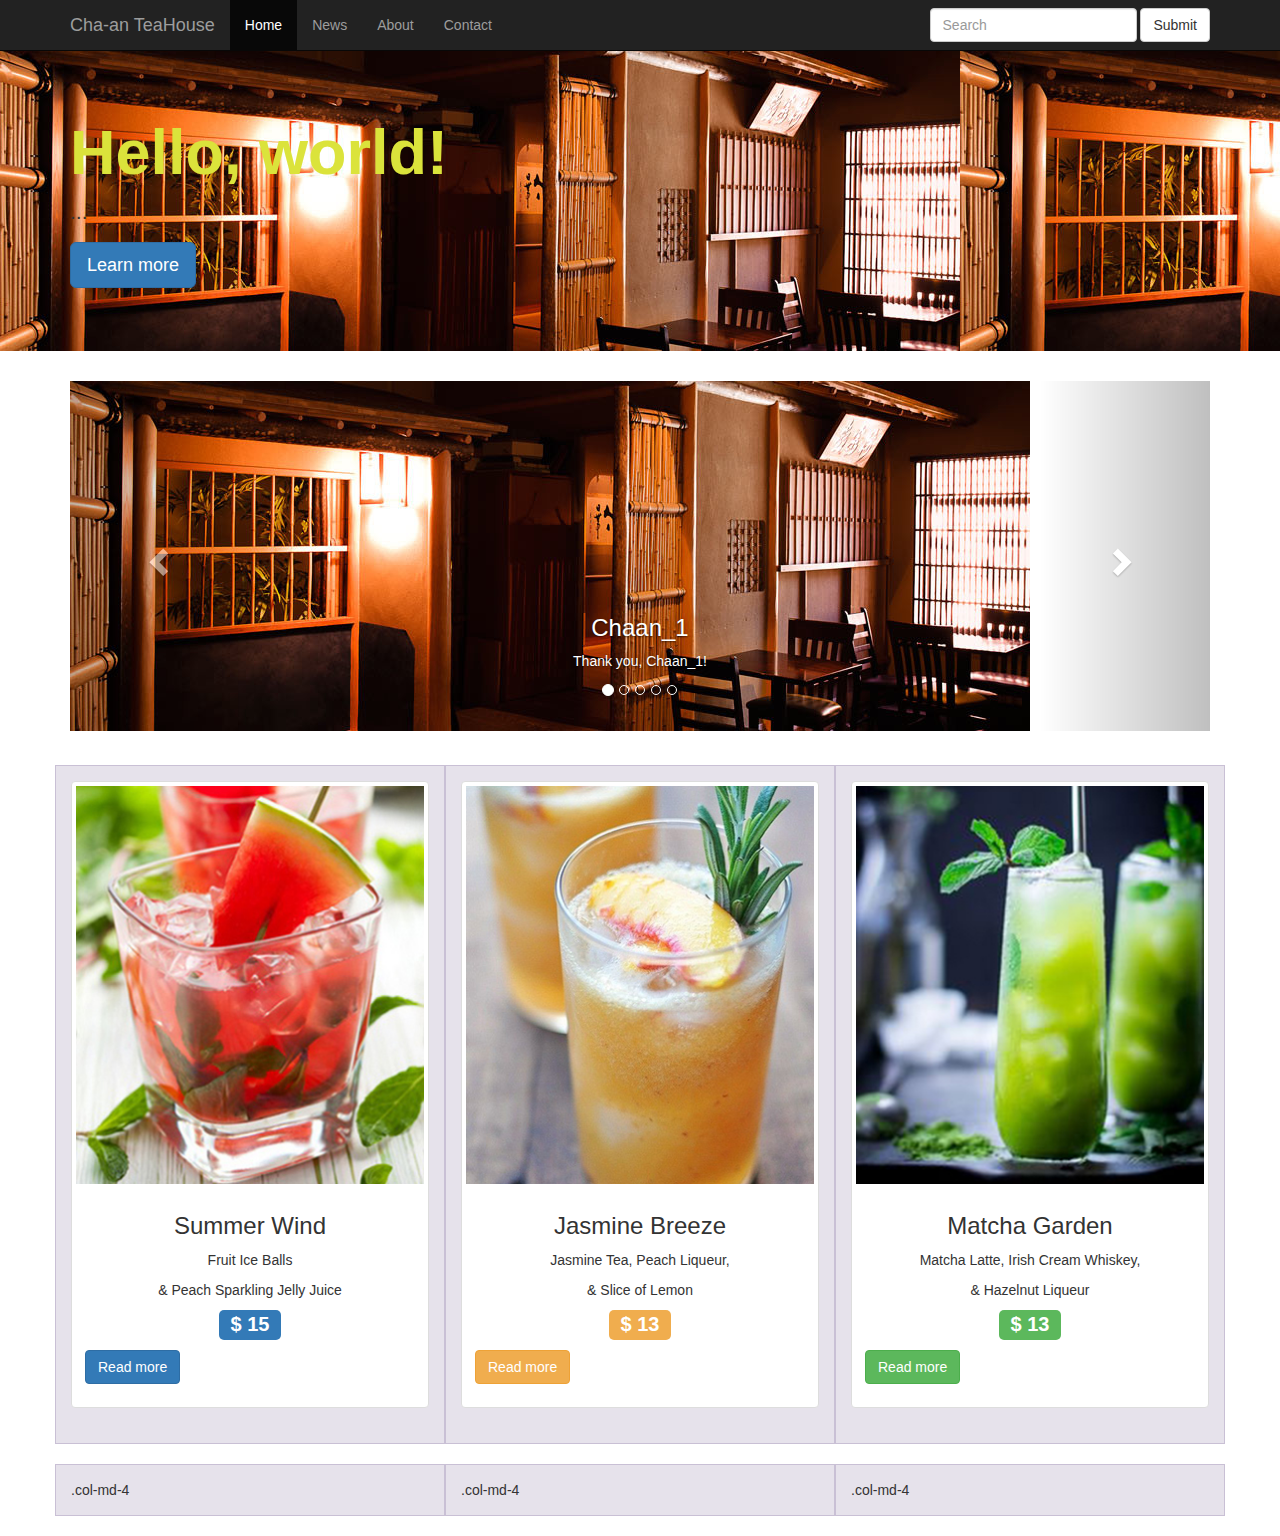
<file: bootstrap/index.html>
<!DOCTYPE html>
<html>
  <head>
    <meta charset="utf-8">
    <meta http-equiv="X-UA-Compatible" content="IE=edge">
    <title>Cha-an TeaHouse</title>
    <link rel="stylesheet" type="text/css" href="style.css">

    <!-- From Bootstrap CDN -->
    <!-- Latest compiled and minified CSS -->
    <link rel="stylesheet" href="https://maxcdn.bootstrapcdn.com/bootstrap/3.3.7/css/bootstrap.min.css">

    <!-- jQuery library -->
    <script src="https://ajax.googleapis.com/ajax/libs/jquery/3.2.1/jquery.min.js"></script>

    <!-- Latest compiled JavaScript -->
    <script src="https://maxcdn.bootstrapcdn.com/bootstrap/3.3.7/js/bootstrap.min.js"></script>

    <meta name="viewport" content="width=device-width,initial-scale=1">

    <style>
      body 
      {
        padding-top: 50px;
      }
      
      .starter-template 
      {
        padding: 40px 15px;
        text-align: center;
      }
    </style>
  </head>
  
  <body>
    <nav class="navbar navbar-inverse navbar-fixed-top">
      <div class="container container-fluid">
        <div class="navbar-header">
          <button type="button" class="navbar-toggle collapsed" data-toggle="collapse" data-target="#navbar" aria-expanded="false" aria-controls="navbar">
            <span class="sr-only">Menu</span>
            <span class="icon-bar"></span>
            <span class="icon-bar"></span>
            <span class="icon-bar"></span>
          </button>
          <a class="navbar-brand" href="#">Cha-an TeaHouse</a>
        </div>

        <!-- Collect the nav links, forms, and other content for toggling -->
        <div id="navbar" class="collapse navbar-collapse">
          <ul class="nav navbar-nav">
            <li class="active"><a href="#">Home</a></li>
            <li><a href="#News">News</a></li>
            <li><a href="#about">About</a></li>
            <li><a href="#contact">Contact</a></li>
          </ul>
          <!-- Search form -->
          <form class="navbar-form navbar-right">
            <div class="form-group">
              <input type="text" class="form-control" placeholder="Search">
            </div>
            <button type="submit" class="btn btn-default">Submit</button>
          </form>
        </div>
        <!--/.nav-collapse -->
      </div>
    </nav>
    
    <!-- jumbotron -->
    <div class="bs-example" data-example-id="simple-jumbotron">
      <div class="jumbotron">
        <div class="container">
          <h1>Hello, world!</h1>
          <p>...</p>
          <p><a class="btn btn-primary btn-lg" href="#" role="button">Learn more</a></p>
        </div>
      </div>
    </div>

    <!-- /.container -->
    <div class="container">

      <!-- carousel -->
      <div id="carousel-example-generic" class="carousel slide" data-ride="carousel">
          <!-- Indicators -->
          <ol class="carousel-indicators">
            <li data-target="#carousel-example-generic" data-slide-to="0" class="active"></li>
            <li data-target="#carousel-example-generic" data-slide-to="1" class=""></li>
            <li data-target="#carousel-example-generic" data-slide-to="2" class=""></li>
            <li data-target="#carousel-example-generic" data-slide-to="3" class=""></li>
            <li data-target="#carousel-example-generic" data-slide-to="4" class=""></li>
          </ol>

          <!-- Wrapper for slides -->
          <div class="carousel-inner" role="listbox">
            <div class="item active">
              <img alt="First slide" src="img/Chaan_1.jpg">
              <div class="carousel-caption">
                <h3>Chaan_1</h3>
                <p>Thank you, Chaan_1!</p>
              </div>
            </div>

            <div class="item">
              <img alt="Second slide" src="img/Chaan_2.jpg">
              <div class="carousel-caption">
                <h3>Chaan_2</h3>
                <p>Thank you, Chaan_2!</p>
              </div>
            </div>

            <div class="item">
              <img alt="Third slide" src="img/Chaan_3.jpg">
              <div class="carousel-caption">
                <h3>Chaan_3</h3>
                <p>Thank you, Chaan_3!</p>
              </div>
            </div>

            <div class="item">
              <img alt="Fourth slide" src="img/Chaan_4.jpg">
              <div class="carousel-caption">
                <h3>Chaan_4</h3>
                <p>Thank you, Chaan_4!</p>
              </div>
            </div>

            <div class="item">
              <img alt="Fifth slide" src="img/Chaan_5.jpg">
              <div class="carousel-caption">
                <h3>Chaan_5</h3>
                <p>Thank you, Chaan_5!</p>
              </div>
            </div>
          </div>
          
          <!-- Left and right controls -->
          <a class="left carousel-control" href="#carousel-example-generic" role="button" data-slide="prev">
            <span class="glyphicon glyphicon-chevron-left"></span>
            <span class="sr-only">Previous</span>
          </a>
          <a class="right carousel-control" href="#carousel-example-generic" role="button" data-slide="next">
            <span class="glyphicon glyphicon-chevron-right"></span>
            <span class="sr-only">Next</span>
          </a>
      </div>
        
      <!-- thumbnail -->
      <div class="row">
        <div class="col-sm-6 col-md-4">
          <div class="thumbnail">
            <img src="img/cocktail_1.jpg" alt="cocktail_1">
            <div class="caption">
              <h3 class="txt_center">Summer Wind</h3>
              <p class="txt_center">Fruit Ice Balls</p>
              <p class="txt_center">&amp Peach Sparkling Jelly Juice</p>
              <div class="center">
                <p class="label label-primary">$ 15</p>
              </div>
              <!-- button -->  
              <p><a href="#" class="btn btn-primary" role="button">Read more</a></p>
            </div>
          </div>
        </div>

        <div class="col-sm-6 col-md-4">
          <div class="thumbnail">
            <img src="img/cocktail_2.jpg" alt="cocktail_2">
            <div class="caption">
              <h3 class="txt_center">Jasmine Breeze</h3>
              <p class="txt_center">Jasmine Tea, Peach Liqueur,</p>
              <p class="txt_center">&amp Slice of Lemon</p>
              <div class="center">
                <p class="label label-warning">$ 13</p>
              </div>
              <!-- button -->  
              <p><a href="#" class="btn btn-warning" role="button">Read more</a></p>
            </div>
          </div>
        </div>

        <div class="col-sm-6 col-md-4">
          <div class="thumbnail">
            <img src="img/cocktail_3.jpg" alt="cocktail_3">
            <div class="caption">
              <h3 class="txt_center">Matcha Garden</h3>
              <p class="txt_center">Matcha Latte, Irish Cream Whiskey,</p>
              <p class="txt_center">&amp Hazelnut Liqueur</p>
              <div class="center">
                <p class="label label-success">$ 13</p>
              </div>
              <!-- button -->  
              <p><a href="#" class="btn btn-success" role="button">Read more</a></p>
            </div>
          </div>
        </div>
      </div>
      
      <!-- grid system -->
      <div class="row">
        <div class="col-md-4">.col-md-4</div>
        <div class="col-md-4">.col-md-4</div>
        <div class="col-md-4">.col-md-4</div>
      </div>

    </div>

  </body>
</html>
</file>
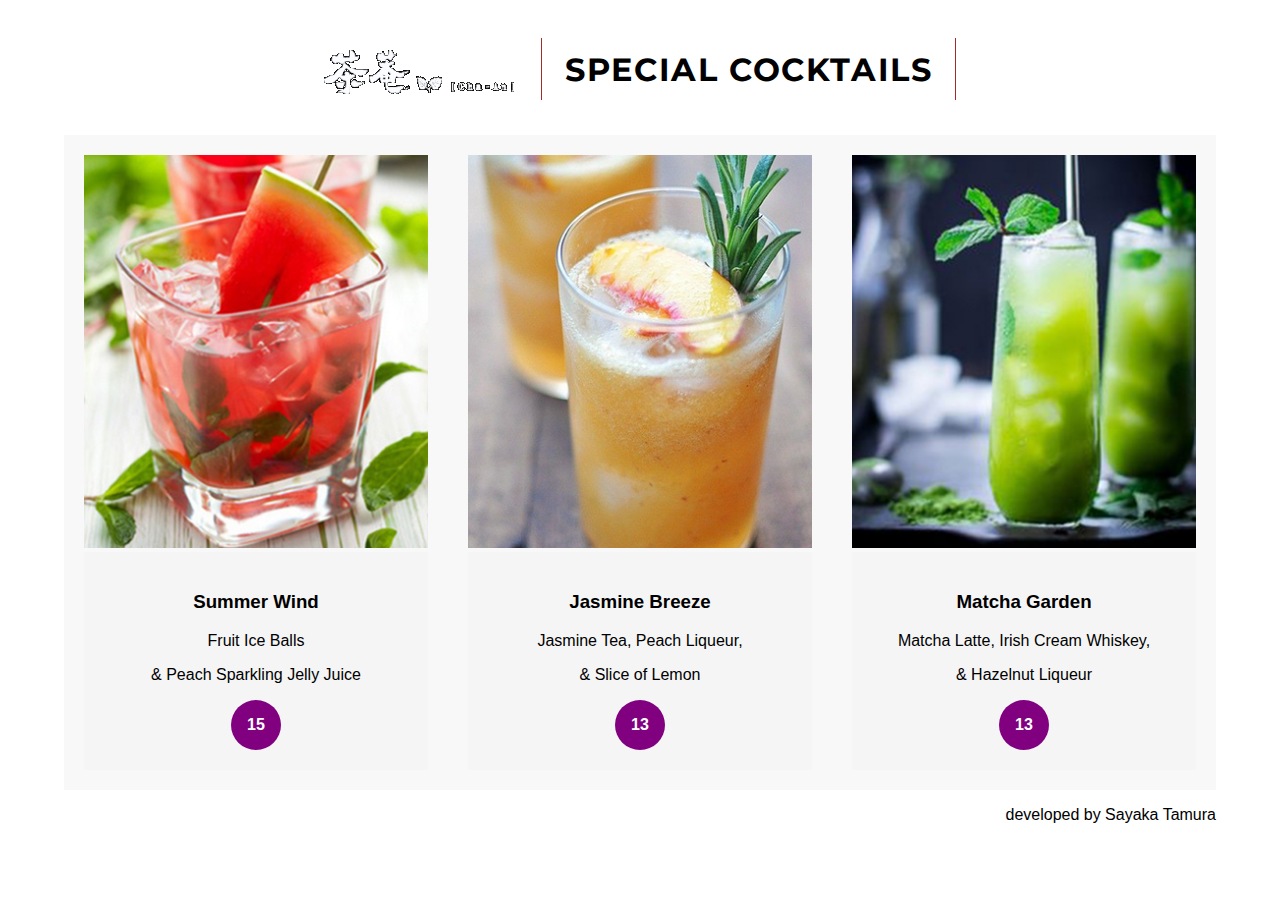
<file: from_scratch/index.html>
<!DOCTYPE html>
	<html>
	<head>
		<meta charset="utf-8">
		<title>Cha-an Special Cocktails</title>
		<link href="https://fonts.googleapis.com/css?family=Montserrat|Roboto" rel="stylesheet">
		<link rel="stylesheet" type="text/css" href="style.css">
	</head>

	<body>
		<header>
			<div class="header-container clearfix">
				<img src="img/cha_logo.gif" alt="logo_title">
				<h1>Special Cocktails</h1>
			</div>
		</header><!-- /header -->
		
		<!-- contents -->
		<div class="liqd-container">
			<div class="liqd-item-wrap">
				<img src="img/cocktail_1.jpg" alt="cocktail_1">

				<div class="liqd-txt-wrap">
					<h3 class="txt_center">Summer Wind</h3>
					<p class="txt_center">Fruit Ice Balls</p>
					<p class="txt_center">&amp Peach Sparkling Jelly Juice</p>
					<div class="circle"><p>15</p></div>
				</div>	
			</div>			

			<div class="liqd-item-wrap">
				<img src="img/cocktail_2.jpg" alt="cocktail_2">

				<div class="liqd-txt-wrap">
					<h3 class="txt_center">Jasmine Breeze</h3>
					<p class="txt_center">Jasmine Tea, Peach Liqueur,</p>
					<p class="txt_center">&amp Slice of Lemon</p>
					<div class="circle"><p>13</p></div>
				</div>	
			</div>			

			<div class="liqd-item-wrap">
				<img src="img/cocktail_3.jpg" alt="cocktail_3">

				<div class="liqd-txt-wrap">
					<h3 class="txt_center">Matcha Garden</h3>
					<p class="txt_center">Matcha Latte, Irish Cream Whiskey,</p>
					<p class="txt_center">&amp Hazelnut Liqueur</p>
					<div class="circle"><p>13</p></div>
				</div>	
			</div>
			
		</div>
		<!-- end contents -->
		
		<footer>
			<p>developed by Sayaka Tamura</p>	
		</footer>
	</body>
</html>
</file>
<file: from_scratch/style.css>
/* clearfix */
.clearfix:after {
    visibility: hidden;
    display: block;
    content: " ";
    clear: both;
    height: 0;
    }
* html .clearfix             { zoom: 1; } /* IE6 */
*:first-child+html .clearfix { zoom: 1; } /* IE7 */
/* End clearfix */

img{width:100%;}

h1 {font-family: 'Montserrat', sans-serif;}

.txt_center{text-align: center;}

body
{
	display: block;
	margin: 3% 5%;
	font-family: 'Robot', sans-serif;
}

/* Header Part */
header
{
    margin-bottom: 3%;
    text-align: center; /* added */
}

.header-container img
{
    /*float: left;*/
    width: initial;
    vertical-align: top;
    padding-right: 2%;
    padding-top: 1%;
}

.header-container h1
{
	/*float:left;*/
	display: inline-block; /* 追加 */
	font-weight: bold;
	border-left: 1px solid brown;
	border-right: 1px solid brown;
	text-transform: uppercase;
	padding: 1% 2%;
	margin: auto;
	letter-spacing: 0.1rem;
}
/* End Header Part */

/* Item Part */

/* For Liquid raiout */
.liqd-container
{
	display: flex;
	flex-wrap: nowrap;
	justify-content: space-around;
	align-items: stretch;
}

.liqd-item-wrap
{
	background: rgba(242,242,242,0.5);;
	padding: 20px;
	width: 600px;
}

 .liqd-txt-wrap
{
	background: rgba(242,242,242,0.5);;
	padding: 20px;
}

.textwrap h3 {color: purple}

.circle
{
	background-color: purple;
	text-align: center;
	border-radius: 50px;
	height: 50px;
	width: 50px;
	margin: 0 auto;
}

.circle p {
  position: relative;
  top:50%;
  transform: translateY(-50%);
  font-family: sans-serif;
  font-weight: bold;
  color: #fff;
}
/* End Item Part */

/* Footer Part */
footer p
{
    text-align: right;
}
/* End Footer  */
</file>
<file: bootstrap/style.css>
.txt_center{text-align: center;}

.center
{
    display: flex;
    justify-content: center;
}

/* Bootstrap Grid Sysstem
 */
h4 {
  margin-top: 25px;
}
.row {
  margin-bottom: 20px;
}
.row .row {
  margin-top: 10px;
  margin-bottom: 0;
}
[class*="col-"] {
  padding-top: 15px;
  padding-bottom: 15px;
  background-color: #eee;
  background-color: rgba(86,61,124,.15);
  border: 1px solid #ddd;
  border: 1px solid rgba(86,61,124,.2);
}

hr {
  margin-top: 40px;
  margin-bottom: 40px;
}

/* End Bootstrap Grid Sysstem */

.bs-example 
{
    margin-right: 0;
    margin-left: 0;
    background-color: #fff;
    border-color: #ddd;
    border-width: 1px;
    border-radius: 4px 4px 0 0;
    -webkit-box-shadow: none;
    box-shadow: none;
}

.jumbotron{background-image: url("img/Chaan_1.jpg")}

.jumbotron .container h1 
{
    font-weight: bold;
    color: rgba(219, 227, 59, 1);
}

/* carousel slide */
.carousel{margin-bottom: 3%;}

/* Thumbnail */
.center p
{
    font-size: 2rem;
}
</file>
